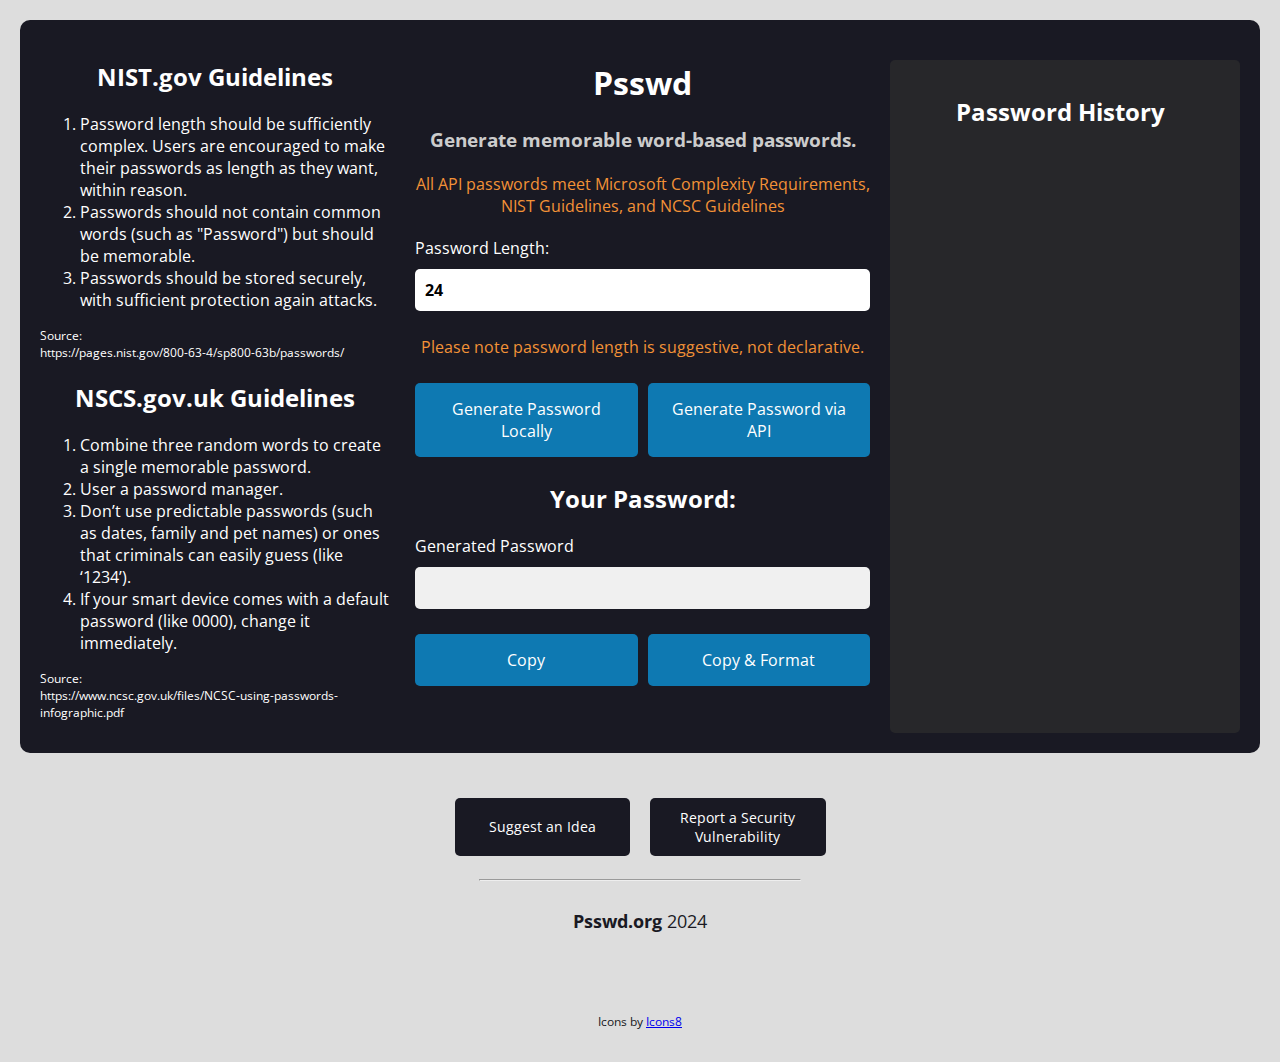
<file: index.html>
<!DOCTYPE html>
<html lang="en">

<head>
    <meta charset="UTF-8">
    <meta name="viewport" content="width=device-width, initial-scale=1.0">
    <meta name="description"
        content="Generate memorable word based passwords locally for your logins. Completely free to use.">
    <meta name="keywords" content="password, generator, word, reset, change, generate, random, free, gen, Psswd">

    <!-- Open Graph Meta Tags: Show how the site is displayed when shared. -->
    <meta property="og:title" content="Psswd | Memorable Word Based Password Generator | Free to Use">
    <meta property="og:description"
        content="Generate memorable word based passwords locally for your logins. Completely free to use.">
    <meta property="og:image" content="path/to/image.png">
    <meta property="og:url" content="https://www.psswd.org">

    <title>Psswd | Password Generator</title>
    <link rel="stylesheet" href="styles.css">
    <link rel="icon" href="favicon.ico" type="image/x-icon">
</head>

<body>
    <div class="container">
        <!-- Guidelines Content -->
        <div class="guidelines">
            <div id="NIST">
                <h2>NIST.gov Guidelines</h2>
                <ol>
                    <li>Password length should be sufficiently complex. Users are encouraged to make their passwords as length as they want, within reason.</li>
                    <li>Passwords should not contain common words (such as "Password") but should be memorable.</li>
                    <li>Passwords should be stored securely, with sufficient protection again attacks.</li>
                </ol>
                <p style="font-size: 12px;">Source:<br>https://pages.nist.gov/800-63-4/sp800-63b/passwords/</p>
            </div>
            <div id="NCSC">
                <h2>NSCS.gov.uk Guidelines</h2>
                <ol>
                    <li>Combine three random words to create a single memorable password.</li>
                    <li>User a password manager.</li>
                    <li>Don’t use predictable passwords (such as dates, family
                        and pet names) or ones that criminals can easily guess
                        (like ‘1234’).</li>
                    <li>If your smart device comes with a default password (like
                        0000), change it immediately.</li>
                </ol>
                <p style="font-size: 12px;">Source:<br>https://www.ncsc.gov.uk/files/NCSC-using-passwords-infographic.pdf</p>
            </div>
        </div>
        <div class="main-content">
            <!-- Main content (Password generator) -->
            <h1 id="site-title">Psswd</h1>
            <h2 id="site-tagline" class="tagline">Generate memorable word-based passwords.</h2>
            <p class="warning">All API passwords meet Microsoft Complexity Requirements, NIST Guidelines, and NCSC Guidelines</p>
            <label for="length">Password Length:</label>
            <input type="number" id="length" aria-labelledby="length-label" min="8" max="64" value="24">
            <p id="length-label" class="warning">Please note password length is suggestive, not declarative.</p>

            <!-- Generate Buttons -->
            <div class="button-group">
                <button id="generate" aria-label="Generate Password">Generate Password Locally</button>
                <button id="generate-api" aria-label="Generate Password via API">Generate Password via API</button>
            </div>

            <div class="result">
                <h2>Your Password:</h2>
                <label for="password" class="sr-only">Generated Password</label>
                <input type="text" id="password" readonly aria-labelledby="password-label">
                <div class="button-group">
                    <button id="copy" onclick="copyPassword()" aria-label="Copy Password">Copy</button>
                    <button id="copyFormat" onclick="copyFormattedPassword()" aria-label="Copy & Format Password">Copy &
                        Format</button>
                </div>
            </div>
        </div>
        <!-- Password History (Generated via Script) -->
        <div class="password-history">
            <h2><label for="history">Password History</label></h2>
            <div id="passwordHistory"></div>
        </div>
    </div>

    <!-- Support Section // Footer -->
    <div class="support-section">
        <div class="button-group">
            <button onclick="window.location.href='suggest.html'">Suggest an Idea</button>
            <button onclick="window.location.href='report.html'">Report a Security Vulnerability</button>
        </div>
        <hr style="width: 25vw; color: #191923;">
        <p class="footer" style="font-size: 18px"><b>Psswd.org</b> 2024</p>
        <iframe src="https://github.com/sponsors/cob-core/button" title="Sponsor cob-core" height="32" width="114" style="border: 0; border-radius: 6px;"></iframe>
        <p class="footer" style="font-size: 12px;">Icons by <a href="https://icons8.com/">Icons8</a></p>
    </div>
    <script src="script.js"></script>
</body>

</html>
</file>
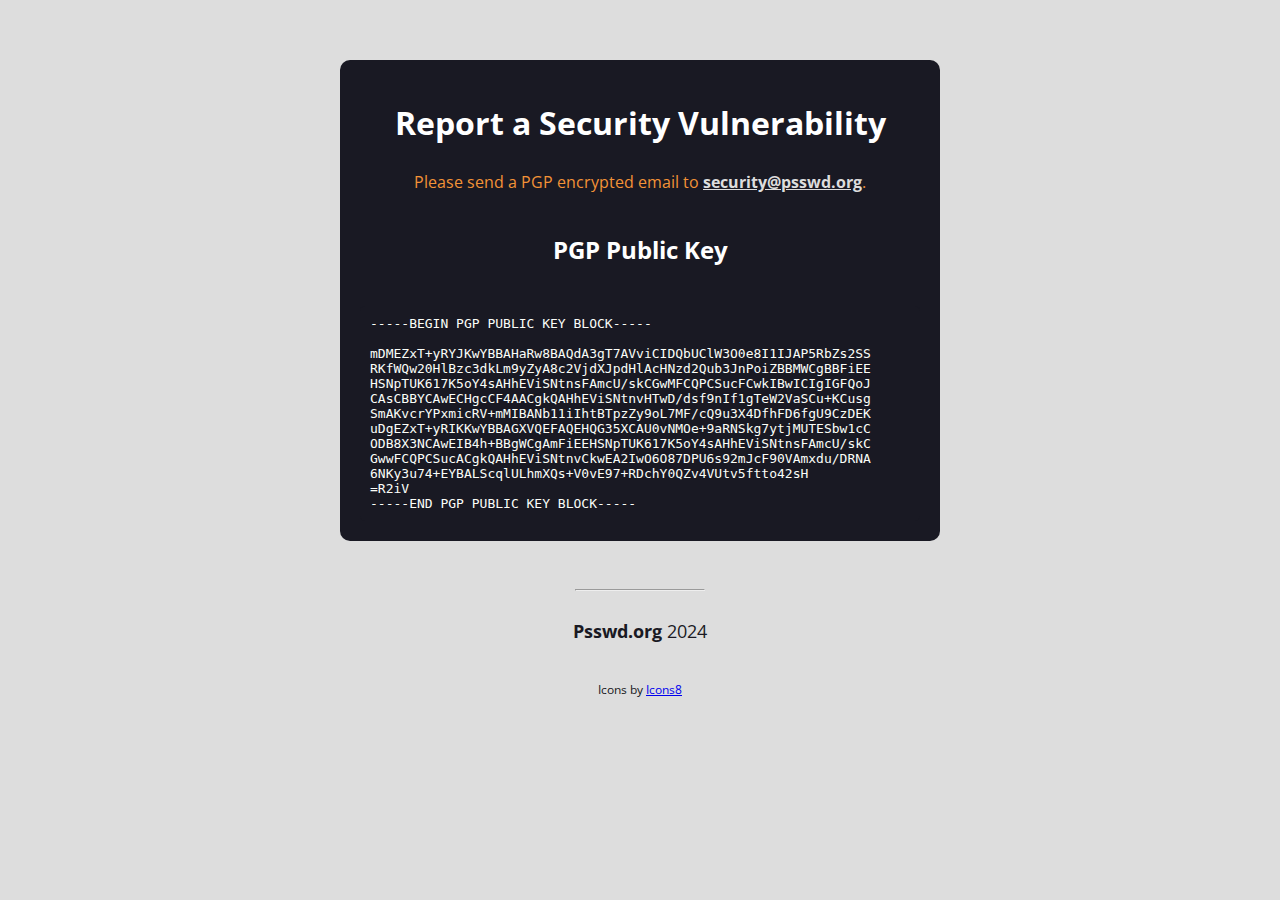
<file: report.html>
<!DOCTYPE html>
<html lang="en">

<head>
    <meta charset="UTF-8">
    <meta name="viewport" content="width=device-width, initial-scale=1.0">
    <title>Report a Security Vulnerability</title>
    <link rel="stylesheet" href="styles.css">
    <style>
        .pgp-key-container {
            margin-top: 20px;
            background-color: #191923;
            padding: 10px;
            border-radius: 5px;
            color: #FBFEF9;
            white-space: pre-wrap;
            /* Keep formatting of PGP key */
            font-family: monospace;
            /* Make the PGP key look distinct */
        }

        button {
            margin-top: 10px;
            padding: 10px;
            background-color: #0E79B2;
            border: none;
            border-radius: 5px;
            color: white;
            font-size: 16px;
            cursor: pointer;
        }

        button:hover {
            background-color: #0056b3;
        }
    </style>
</head>

<body>
    <div class="suggest-report-container">
        <h1>Report a Security Vulnerability</h1>
        <p class="warning">Please send a PGP encrypted email to <a style="color: #DDDDDD;"
                href="mailto:security@psswd.org"><b>security@psswd.org</b></a>.</p>
        <!-- <button onclick="window.location.href='https://github.com/cobbock/Psswd/security'">Report Vulnerability</button> -->

        <!-- PGP Key Section -->
        <h2>PGP Public Key</h2>
        <div class="pgp-key-container" id="pgpKeyContainer">
            Loading PGP key...
        </div>
    </div>

    <!-- Footer Section -->
    <div class="support-section">
        <hr style="width: 10vw; color: #191923;">
        <p class="footer" style="font-size: 18px"><b>Psswd.org</b> 2024</p>
        <p class="footer" style="font-size: 12px;">Icons by <a href="https://icons8.com/">Icons8</a></p>
    </div>
    <script>
        // Fetch the PGP key from the pgp_key.txt file and display it
        fetch('./pgp_key.txt')
            .then(response => {
                if (response.ok) {
                    return response.text();
                }
                throw new Error('Network response was not ok.');
            })
            .then(data => {
                document.getElementById('pgpKeyContainer').textContent = data;
            })
            .catch(error => {
                document.getElementById('pgpKeyContainer').textContent = 'Error loading PGP key: ' + error.message;
            });
    </script>
</body>

</html>
</file>
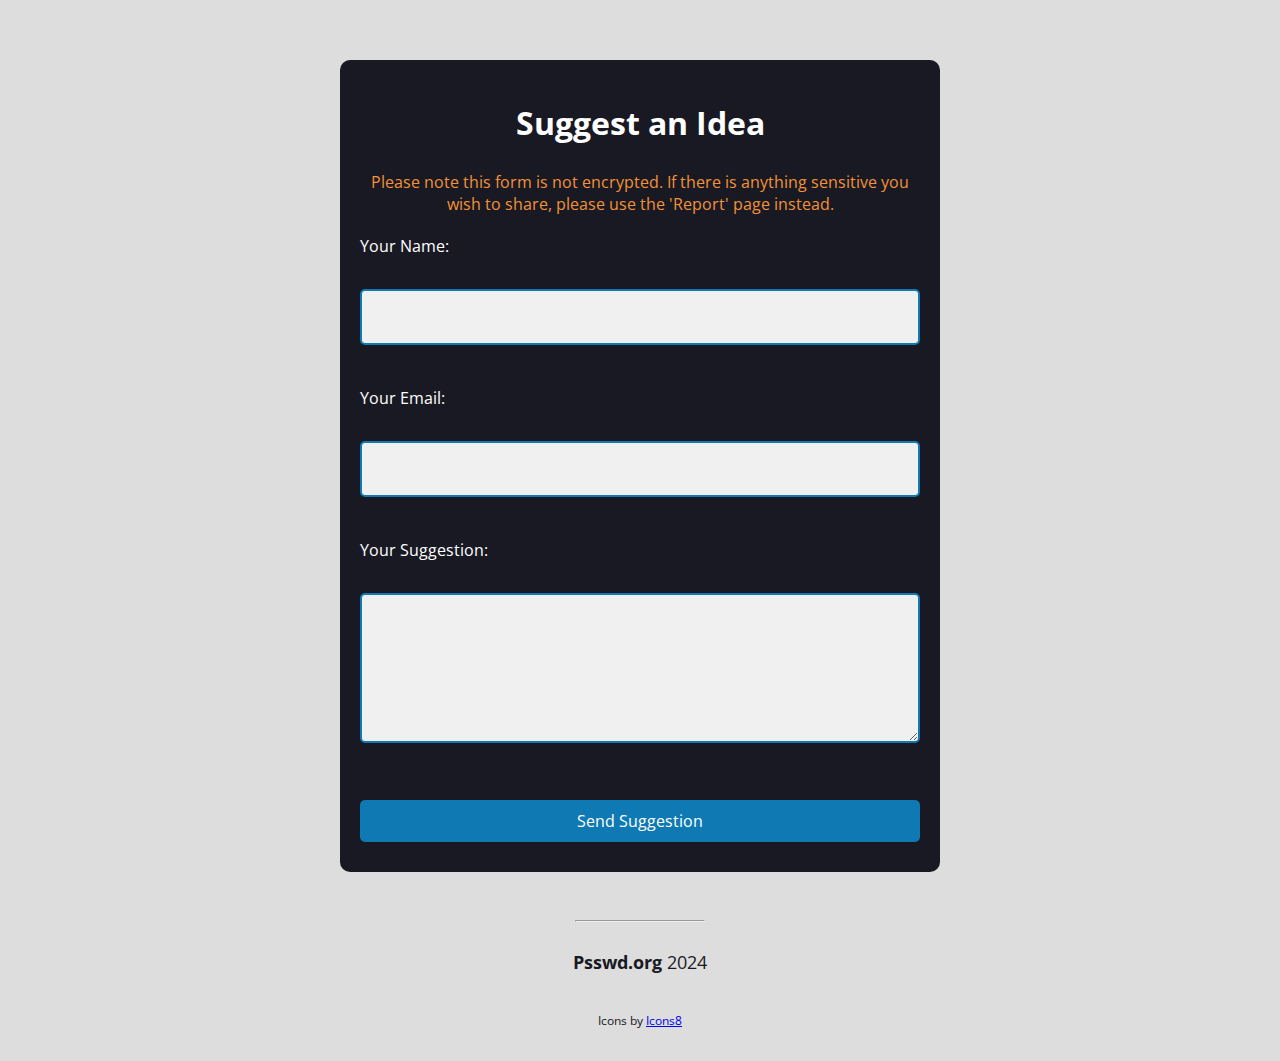
<file: suggest.html>
<!DOCTYPE html>
<html lang="en">

<head>
    <meta charset="UTF-8">
    <meta name="viewport" content="width=device-width, initial-scale=1.0">
    <title>Suggest an Idea</title>
    <link rel="stylesheet" href="styles.css">
</head>

<body>
    <div class="suggest-report-container">
        <h1>Suggest an Idea</h1>
        <p class="warning">Please note this form is not encrypted. If there is anything sensitive you wish to share,
            please use the 'Report' page instead.</p>
        <form id="suggestionForm">
            <label for="name">Your Name:</label><br>
            <input type="text" id="name" name="name" required><br><br>

            <label for="email">Your Email:</label><br>
            <input type="email" id="email" name="email" required><br><br>

            <label for="suggestion">Your Suggestion:</label><br>
            <textarea id="suggestion" name="suggestion" rows="4" cols="50" required></textarea><br><br>

            <button type="button" onclick="sendSuggestion()">Send Suggestion</button>
        </form>
    </div>

    <script>
        function sanitizeInput(input) {
            const tempElement = document.createElement('div');
            tempElement.innerText = input; // Escape HTML
            return tempElement.innerHTML; // Return the sanitized string
        }

        function sendSuggestion() {
            const name = sanitizeInput(document.getElementById('name').value);
            const email = sanitizeInput(document.getElementById('email').value);
            const suggestion = sanitizeInput(document.getElementById('suggestion').value);

            // Create the formatted email body
            const emailBody = `
<b>Name:</b> ${name}
<b>Email:</b> ${email}

Psswd.org,

        ${suggestion}
            `.trim();

            // Redirect to mailto with the formatted body
            window.location.href =
                `mailto:suggestions@psswd.org?subject=Suggestion from ${encodeURIComponent(name)}&body=${encodeURIComponent(emailBody)}`;
        }
    </script>
    <div class="support-section">
        <hr style="width: 10vw; color: #191923;">
        <p class="footer" style="font-size: 18px"><b>Psswd.org</b> 2024</p>
        <p class="footer" style="font-size: 12px;">Icons by <a href="https://icons8.com/">Icons8</a></p>
    </div>
</body>

</html>
</file>
<file: styles.css>
@font-face {
    font-family: 'Open Sans';
    src: url('./.fonts/OpenSans-VariableFont.ttf') format('truetype');
    font-weight: 100 900;
    /* Define the weight range */
    font-stretch: 75% 125%;
    /* Define the width range */
    font-display: swap;
}

body {
    font-family: 'Open Sans', sans-serif;
    background-color: #DDDDDD;
    color: white;
    margin: 0;
    padding: 20px;
}

.container {
    display: flex;
    flex-direction: column;
    max-width: 100%;
    /* For general layout */
    margin: auto;
    padding: 20px;
    box-sizing: border-box;
    background-color: #191923;
    border-radius: 10px;
    overflow: hidden;
}

.suggest-report-container {
    display: flex;
    flex-direction: column;
    /* Stack elements vertically */
    max-width: 600px;
    /* Limit the width for suggest and report pages */
    margin: 40px auto;
    /* Center the container */
    padding: 20px;
    background-color: #191923;
    border-radius: 10px;
    box-sizing: border-box;
}

.suggest-report-container button {
    width: 100%;
    /* Make buttons take full width */
    background-color: #0E79B2;
    padding: 10px 20px;
    color: white;
    border: none;
    border-radius: 5px;
    font-size: 16px;
    cursor: pointer;
    margin: 10px 0;
    /* Ensure spacing between buttons */
    transition: background-color 0.3s ease;
}

.suggest-report-container button:hover {
    background-color: #0056b3;
}

.main-content {
    flex: 1;
    margin-right: 20px;
}

h1,
h2 {
    text-align: center;
}

label {
    display: block;
    margin-bottom: 10px;
}

input[type="number"],
input#password {
    width: calc(100% - 20px);
    /* Adjust for padding */
    padding: 10px;
    margin-bottom: 20px;
    border-radius: 5px;
    border: none;
}

button {

    width: 100%;
    padding: 10px;
    background-color: #0E79B2;
    border: none;
    border-radius: 5px;
    color: white;
    font-size: 16px;
    font-family: 'Open Sans', sans-serif;
    cursor: pointer;
    margin: 5px 0;
}

button:hover {
    background-color: #0056b3;
}

.result {
    margin: 20px 0;
}

.button-group {
    display: flex;
    gap: 10px;
    /* Add space between the buttons */
}

.button-group button {
    flex: 1;
    /* Equal size buttons */
    padding: 15px;
    /* Increase padding to make buttons taller */
    font-size: 16px;
    background-color: #0E79B2;
    border: none;
    border-radius: 5px;
    color: white;
    cursor: pointer;
    transition: background-color 0.3s ease;
}

.button-group button:hover {
    background-color: #0056b3;
}

.history-entry {
    display: flex;
    justify-content: space-between;
    align-items: center;
    padding: 10px 0;
    gap: 20px;
}

.history-entry .button-group {
    margin-left: auto;
    /* Ensure the button group is pushed to the right */
    display: flex;
    gap: 10px;
    /* Space between the two buttons */
}

.history-entry .button-group button {
    width: 90px;
    /* Slightly smaller buttons */
    padding: 8px;
    font-size: 13px;
    background-color: #0E79B2;
    border: none;
    border-radius: 5px;
    color: white;
    cursor: pointer;
    transition: background-color 0.3s ease;
}


.history-entry .button-group button:hover {
    background-color: #0056b3;
}

.history-entry span {
    flex-grow: 1;
    white-space: nowrap;
    /* Prevent the password from wrapping onto multiple lines */
    overflow: hidden;
    /* Hide overflow text */
    text-overflow: ellipsis;
    /* Display '...' when text is too long */
    max-width: 150px;
    /* Adjust the width as needed to fit the layout */
    color: white;
}

/* Style for length input */
input[type="number"],
input#password {
    width: calc(100% - 20px);
    /* Adjust for padding */
    padding: 12px;
    /* Increased padding for larger clickable area */
    margin-bottom: 20px;
    border-radius: 5px;
    border: none;
    font-size: 18px;
    /* Increase font size for better visibility */
    font-weight: bold;
    /* Make text bold */
}

/* Password output styling */
input#password {
    font-size: 18px;
    /* Larger text for better readability */
    font-weight: bold;
    /* Make the password text bold */
    color: #191923;
    /* Ensure the text color stands out */
    background-color: #f0f0f0;
    /* Add a light background for better contrast */
}

.password-history {
    flex-basis: 350px;
    /* Fixed width for larger screens */
    margin-top: 20px;
    background-color: #27272a;
    padding: 15px;
    border-radius: 5px;
    width: 100%;
    /* Take full width within the container */
    box-sizing: border-box;
    /* Ensure padding doesn't affect width */
}

#passwordHistory {
    display: flex;
    flex-direction: column;
    gap: 10px;
}

.tagline {
    text-align: center;
    font-size: 1.2em;
    color: #ccc;
    /* Adjust the color as desired */
    margin: 5px 0 20px;
    /* Reduced top margin to 5px */
}

.warning {
    color: #F39237;
    /* Change this color to your preference */
    text-align: center;
    margin: 5px 0 20px;
    /* Reduced top margin to 5px */
}

.button-tick {
    display: none;
    /* Initially hidden */
    margin-left: 5px;
    /* Space between button text and tick */
    height: 16px;
    /* Adjust size as needed */
    width: 16px;
    /* Adjust size as needed */
}

.support-section {
    display: flex;
    flex-direction: column;
    /* Stack the section elements vertically */
    align-items: center;
    /* Center the buttons horizontally */
    gap: 10px;
    /* Space between buttons and text */
    margin-top: 40px;
    text-align: center;
}

.support-section .button-group {
    display: flex;
    gap: 20px;
    /* Space between the buttons */
    justify-content: center;
    /* Center the buttons */
}

.support-section button {
    width: 10%;
    /* Set the width to 10% of the page */
    background-color: #191923;
    color: white;
    padding: 10px;
    /* Padding for a good button size */
    border: none;
    border-radius: 5px;
    font-size: 14px;
    cursor: pointer;
    transition: background-color 0.3s ease;
}

.support-section button:hover {
    background-color: #45a049;
    /* Darker green on hover */
}

.support-section p {
    margin-top: 10px;
    font-size: 12px;
}

.footer {
    color: #191923;
}

input[type="number"],
input#password {
    width: 100%;
    /* Ensure input/output boxes take full width */
    font-size: 16px;
    padding: 10px;
    margin-bottom: 20px;
    border-radius: 5px;
    border: none;
    box-sizing: border-box;
}

input[type="text"],
input[type="email"],
textarea {
    width: 100%;
    /* Full width for better usability */
    padding: 15px;
    /* Increased padding for a larger clickable area */
    margin-bottom: 20px;
    /* Space between fields */
    font-size: 16px;
    /* Larger font size for better readability */
    border: 2px solid #0E79B2;
    /* Add a border to match the page theme */
    border-radius: 5px;
    /* Rounded corners for a modern look */
    box-sizing: border-box;
    /* Include padding and border in the element's total width and height */
    background-color: #f0f0f0;
    /* Light background for contrast */
    font-family: 'Open Sans', sans-serif;
}

textarea {
    resize: vertical;
    /* Allow vertical resizing, but restrict horizontal resizing */
    height: 150px;
    /* Set an initial height for better usability */
    font-family: 'Open Sans', sans-serif;
}

input[type="number"] {
    font-family: 'Open Sans', sans-serif;
}


/* Aspect ratio media query for portrait orientation (vertical > horizontal) */
@media screen and (max-aspect-ratio: 1/1) {
    .container {
        width: 100%;
        /* Ensure container takes full width */
        flex-direction: column;
        padding: 10px;
        /* Reduce padding on mobile */
    }

    .password-history, .guidelines{
        width: 100%;
        /* Ensure password history takes full width */
        flex-basis: auto;
        margin-right: 0;
    }

    .guidelines {
        display: none;
    }

    .main-content {
        margin-right: 0;
    }

    .history-entry .button-group button {
        width: 90px;
        /* Slightly smaller buttons in horizontal view */
        font-size: 13px;
        /* Adjust the font size slightly */
    }

    .support-section .button-group {
        flex-direction: column;
        /* Stack the buttons vertically on small screens */
        width: 100%;
    }

    .support-section button {
        width: 80%;
        /* Adjust the button width for small screens */
    }

    .suggest-report-container {
        max-width: 90%;
        /* Allow full width for smaller devices */
        padding: 15px;
        /* Reduce padding on mobile */
    }

    .button-group button {
        width: 100%;
        /* Ensure buttons take full width on small screens */
        padding: 18px;
        /* Slightly more padding on smaller screens */
    }

    .history-entry {
        gap: 10px;
        /* Adjust gap on mobile */
    }

    .history-entry .button-group {
        width: auto;
        /* Allow buttons to resize if necessary */
    }

    .history-entry .button-group button {
        width: 90px;
        /* Keep button size smaller on mobile */
        font-size: 13px;
    }

    .history-entry span {
        max-width: calc(100% - 120px);
        /* Ensure text doesn't overflow past buttons */
    }

    input[type="number"],
    input#password {
        width: 100%;
        /* Ensure input and output fields fit the container */
        font-size: 16px;
        /* Make text readable on mobile */
        padding: 12px;
    }
}

/* Aspect ratio media query for landscape orientation (horizontal > vertical) */
@media screen and (min-aspect-ratio: 1/1) {
    .container {
        display: flex;
        flex-direction: row;
        justify-content: space-between;
        max-width: 1400px;
        margin: auto;
    }

    .history-entry .button-group button {
        width: 90px;
        /* Slightly smaller buttons in horizontal view */
        font-size: 13px;
        /* Adjust the font size slightly */
    }

    .password-history, .guidelines {
        width: 350px;
        /* Keep password history static width on desktop */
        padding-right: 25px;
    }

    input[type="number"],
    input#password {
        width: 100%;
        /* Ensure input/output boxes still take full width */
    }
}
</file>
